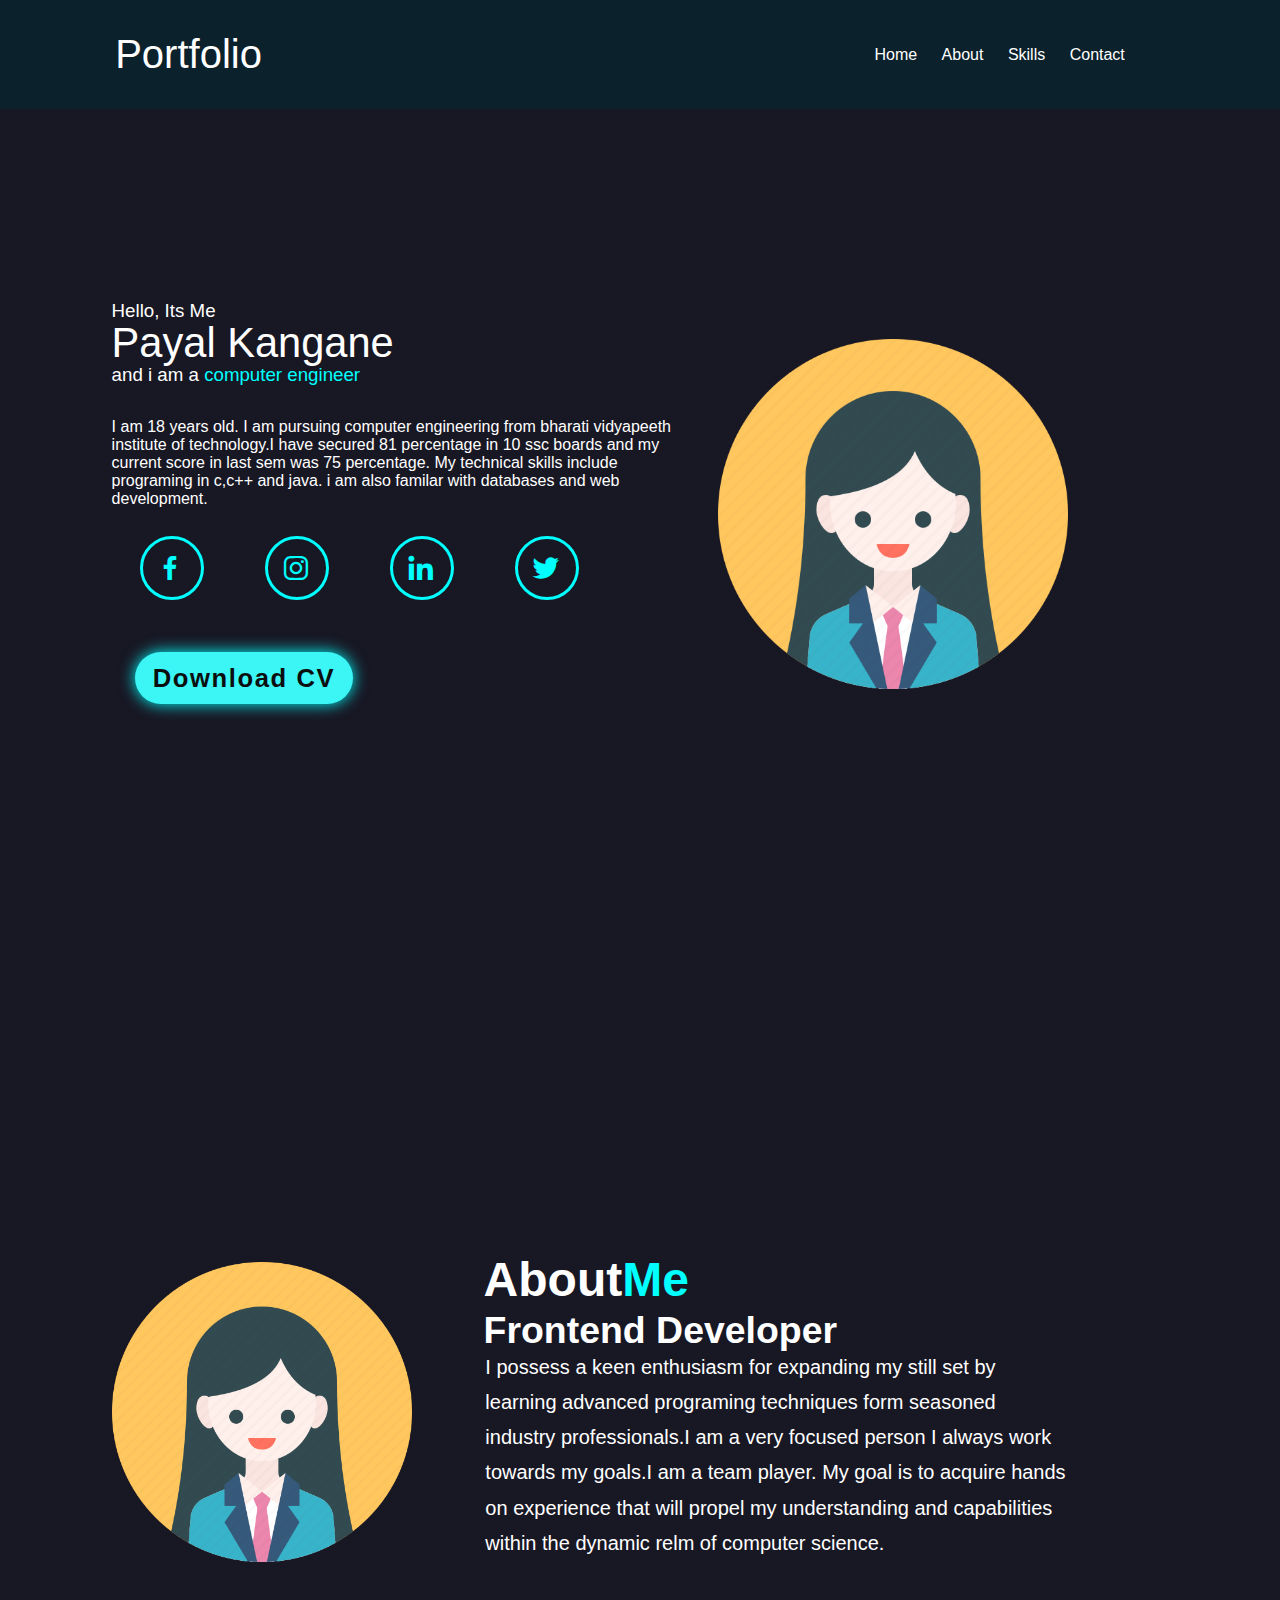
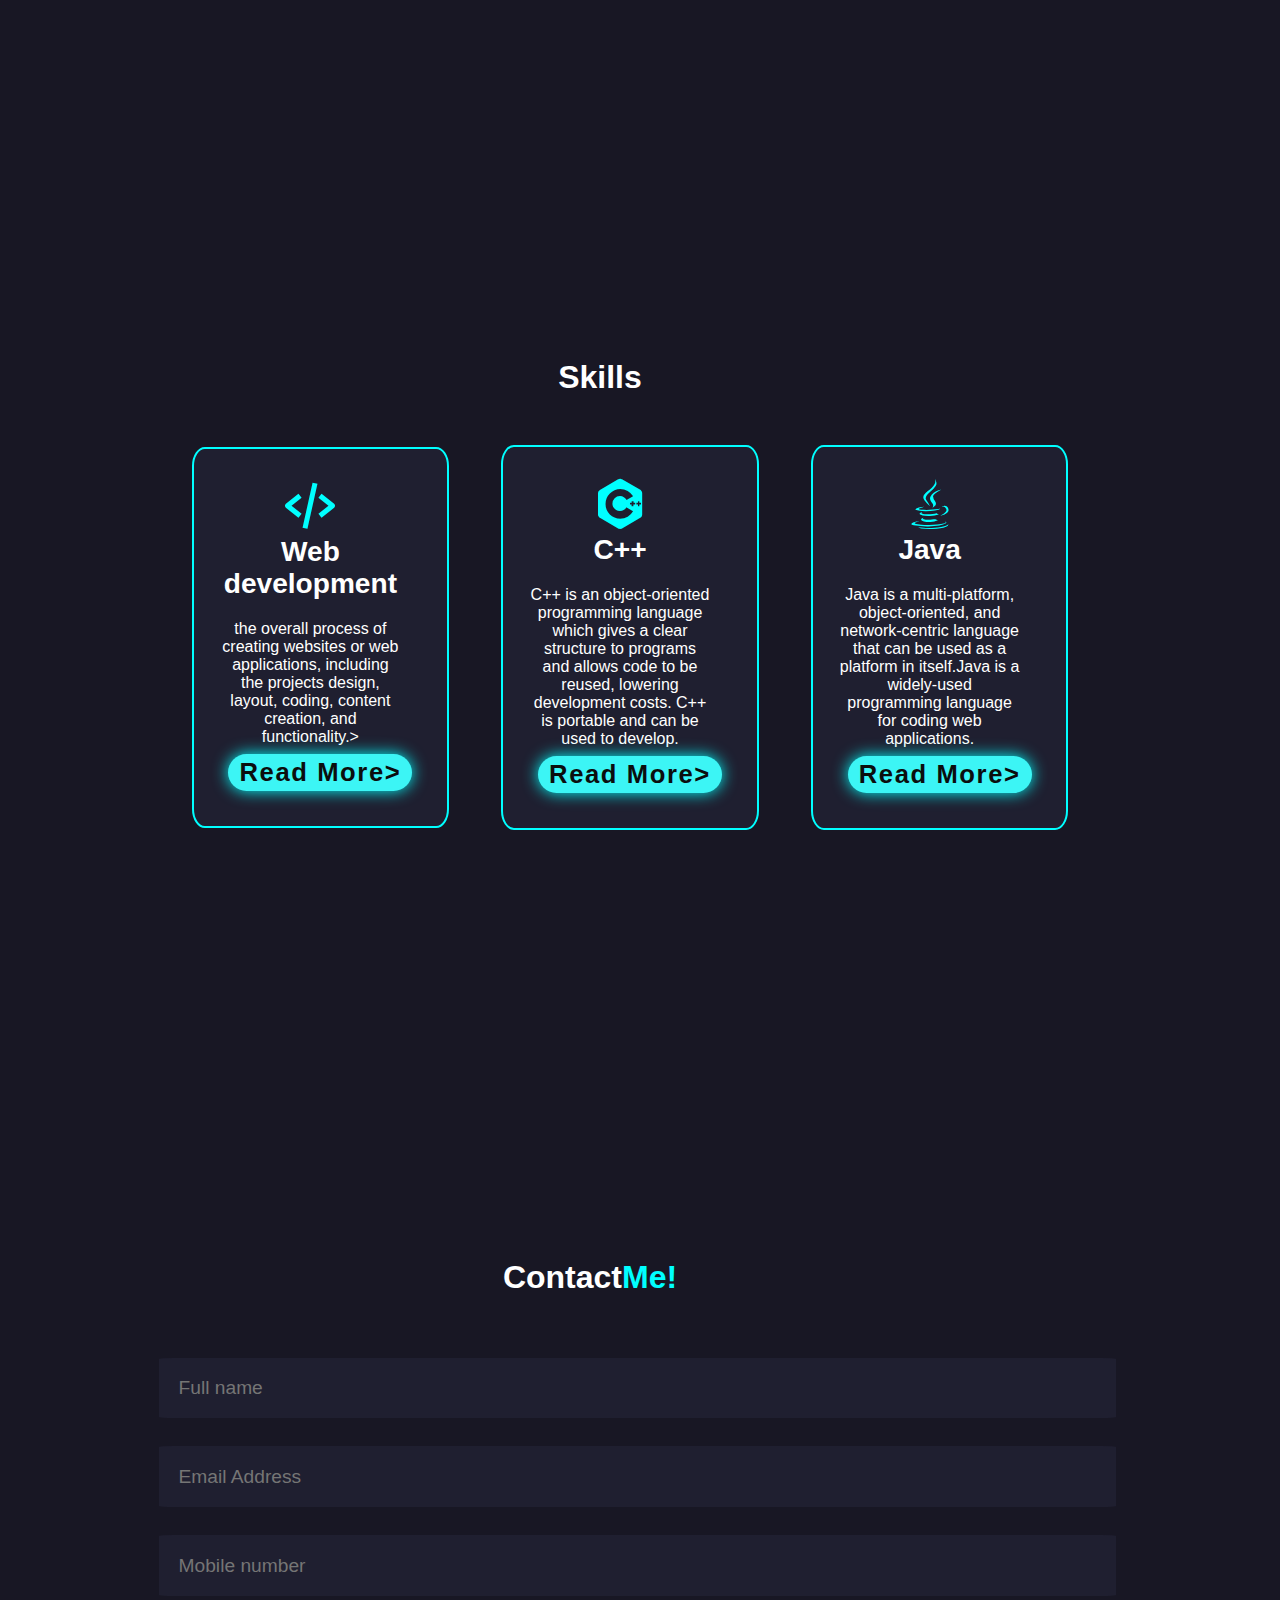
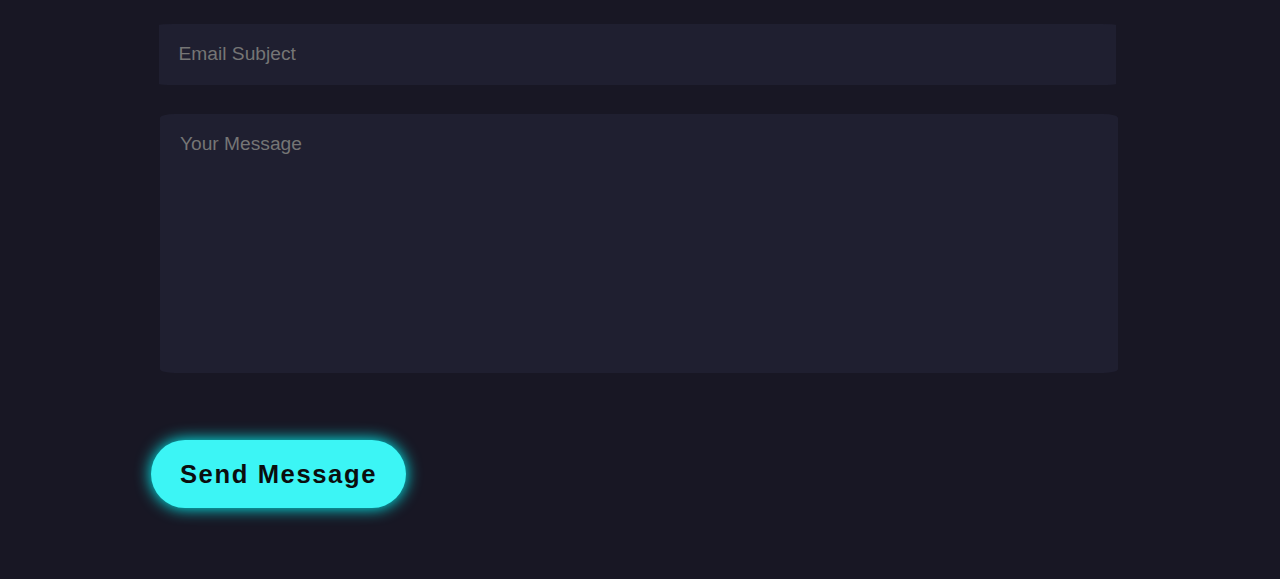
<file: info.html>
<!DOCTYPE html>
<html lang="en">
<head>
    <meta charset="UTF-8">
    <meta name="viewport" content="width=device-width, initial-scale=1.0">
    <title>Responsive personal portfolio</title>
    <link href='https://unpkg.com/boxicons@2.1.4/css/boxicons.min.css' rel='stylesheet'>
    <link rel="stylesheet" href="design.css">
</head>
<body style="background-color: rgb(24, 23, 36);">
    <header class="header">
        <a href="#" class="logo">Portfolio</a>

        <i class='bx bx-menu' id="menu-icon"></i>
       
        <nav class="navbar">
            <a class="nav-text" href="#" class="active">Home </a>
            <a class="nav-text" href="#About">About</a>
            <a class="nav-text" href="#Skills">Skills</a>
            <a class="nav-text" href="#Contact">Contact</a>
          </nav>
    </header>
   

    <section class="home" id="home">
        <div class="home-content">
            <h3>Hello, Its Me</h3>
            <h1>Payal Kangane</h1>
            <h3>and i am a <span>computer engineer</span> </h3>
            <p>I am 18 years old. I am pursuing computer engineering from bharati vidyapeeth institute 
                of technology.I have secured 81 percentage in 10 ssc boards and my current score in last sem 
                was 75 percentage.
            My technical skills include programing in c,c++ and java.
            i am also familar with databases and web development.</p>
        
        
            <div class="social-media">
            <a href="#"><i class='bx bxl-facebook'></i></a>
            <a href="#"><i class='bx bxl-instagram'></i></a>
            <a href="#"><i class='bx bxl-linkedin'></i></a>
            <a href="#"><i class='bx bxl-twitter'></i></a>
        </div>
        <a href="#" class="btn">Download CV</a>
    </div>
   
   
    <div class="home-img">
    <img class= "bg-image" src="girl2.webp">
</div>
</section>





<section class="About" id="About">
    <div class="About-img">
        <img src="girl2.webp" alt="">
    </div>

    <div class="about-content">
        <div class="heading"><h2>About<span>Me</span></h2>
        <h3>Frontend Developer</h3>
        <p style="color:white"> I possess a keen enthusiasm for expanding my still set by learning  advanced programing techniques form
        seasoned industry professionals.I am a very focused person I always work towards my goals.I am a team player.
         My goal is to acquire hands on experience that will propel my understanding and capabilities 
    within the dynamic relm of computer science.</p>
        </div>
    </div>
</section>




<section class="Skills" id="Skills">
    <h2 class="heading">Skills </h2>

        <div class="skills-container">
            <div class="skills-box">
                <i class='bx bx-code-alt'></i>       
                <h3> Web development</h3>
                <p>the overall process of creating websites or web 
                applications, including the projects design,
                 layout, coding, content creation, and functionality.></p>
                <a href="#" class="btn">Read More></a>
            </div>

                <div class="skills-box">
                <i class='bx bxl-c-plus-plus'></i>
                 <h3> C++</h3>
                 <p>C++ is an object-oriented programming language which
                     gives a clear structure to programs and allows code to be reused,
                     lowering development costs. C++ is portable and can be used to 
                     develop.</p>
                <a href="#" class="btn">Read More></a>
            </div>

            
             <div class="skills-box">
                <i class='bx bxl-java'></i>
                <h3>Java</h3>
                <p>Java is a multi-platform, object-oriented, and network-centric
                     language that can be used as a platform in itself.Java is a widely-used programming 
                     language for coding web applications.</p>
                <a href="#" class="btn">Read More></a>
                </div>
            </section>


            <section class="Contact" id="Contact">
                <h2 class="heading">Contact<span>Me!</span></h2>
                <form action="#">
                 <div class="input-box">
                    <input type="text" placeholder="Full name">
                    <input type="email" placeholder="Email Address">
                 </div>

                 <div class="input-box">
                    <input type="number" placeholder="Mobile number">
                    <input type="text" placeholder="Email Subject">
                 </div>

                 <textarea name="" id="" cols="30" rows="10" placeholder="Your Message"></textarea>
                 <input type="submit" value="Send Message" class="btn">
                </form>
            </section>
</body>
</html>
</file>
<file: design.css>
*{
    margin: 0;
    padding: 0;
    box-sizing: border-box;
    font-family: 'Poppins',sans-serif;
    text-decoration: none;
    border: none;
    outline: none;
    scroll-behavior: smooth;
    margin-right:20px;
}
html{
    font-size: 100%;
    overflow-x: hidden;
}
section{
    min-height: 100vh;
    padding: 10rem 9% 2rem;
}
.header{
    position: fixed;
    top: 0;
    left:0;
    width: 100%;
    padding: 2rem 9%;
    display: flex;
    justify-content: space-between;
    align-items: center;
    z-index: 100;
    background-color: rgb(11, 33, 44);
}
.logo{
    font-size: 2.5rem;
    color: white;
    font-weight: 400;
    cursor: default;
   
}
.nav-text{
    color: white;
}
.navbar a:hover,
.navbar a.active{
    color: aqua;

}
#menu-icon{
    font-size: 3.6rem;
    color: white;
    display: none;
}
.home-content{
    color: white;
    flex:1;
}
.home{
    display: flex;
    justify-content: center;
    align-items: center;

}
.bg-image{
    display: flex;
    height: 350px;
    width: 350px;
   
}
.home-content h3{
    font: size 4%;
    font-weight: 400;
}
.home-content h3:nth-of-type(2){
    margin-bottom: 2rem;
}
span{
    color: aqua;
}
.home-content h1{
    font-size: 2.6rem;
    font-weight: 200;
    line-height: 1.0;
}
.home-content p{
    font-size: 1.6;
}

.social-media a{
    display: inline-flex;
    justify-content: center;
    align-items: center;
    width: 4rem;
    height: 4rem;
    background: transparent;
    border: .2rem solid aqua ;
    border-radius: 60%;
    font-size: 2rem;
    color: aqua;
    margin: 5%;
    transition: .5s ease;
    padding-left: 3%;
}

.social-media a:hover{
    background: aqua;
    color: black;
    box-shadow: 0 0 1rem;
}
.btn{
    display: inline-block;
    padding: 2% 3%;
    background: rgb(60, 245, 245);
    border-radius: 4rem;
    box-shadow: 0 0 1rem aqua;
    font-size: 1.6rem;
    color: rgb(11, 14, 14);
    letter-spacing: .1rem;
    font-weight: 600;
    transition: .5s ease;
    margin: 4%;
}
.btn:hover{
    box-shadow: none;
}

.about-content{
    display: flex;
    justify-content: space-between;
    align-items: center;
    gap: 2%
}
.About{
    display: flex;
    justify-content: center;
    align-items: center;
    gap: 2rem;

}

.About-img img{
    width: 300px;
    height: 300px;
}
.heading{
    text-align: center;
    font-size: 200%;
    color: white;
    line-height: 110%;
}
.about-content h2{
    text-align: left;
    line-height: 30px ;
}
.about-content h3{
    text-align: left;
    margin-top: 3%;
}
.about-content p{
    font-size: 20px;
    margin: 0.3%;
    text-align: left;
}
.Skills h2{
    margin-bottom: 5%;
}
.skills-container{
    display: flex;
    justify-content: start;
    align-items: center;
    flex-wrap: wrap;
    gap: 2rem;
    padding-left: 80px;
}
.skills-container .skills-box{
    display: flex;
    flex-direction: column;
    justify-content: left;
    flex: 1 1 10rem ;
    background-color: rgb(50, 50, 50);
    padding: 1% 1% 1%;
    border-radius: 10%;
    text-align: center;
    border: 2px solid aqua;
}
.skills-box{
    color: white;
    font-size: 150%;
}
.skills-container i{
    font-size: 60px;
    color: aqua;
}
.skills-container p{
    font-size: medium;
    margin-top: 10%;
}
.skills-container .skills-box{
    flex: 1 1 0rem;
    background: rgb(31, 31, 48);
    padding: 3% 3% 3%;
    border-radius: 5%;
    text-align: center;
    transition: .5s ease ;
}
.skills-container .skills-box:hover{

    border-color: aqua;
    transform: scale(1.02);
}
.Contact h2{
    margin-bottom: 3rem;
}
.Contact form .input-box input,
.Contact form textarea{
    width: 98%;
    padding: 2%;
    font-size: 120%;
    font-weight: 400;
    background: rgb(31, 31, 48);
    border-radius: 1.5%;
    margin: 1.5% 0;
    margin-left: 5%;
    color: white;
}
.Contact form .input-box input{
    width: 100%;
}
.Contact form textarea{
    resize: none;
}
.Contact form .btn{
    margin-top: 5%;
    cursor: pointer;
    
}
@media (max-width: 1200px) {
    html {
        font-size: 55%;
    }
}

@media (max-width: 991px) {
    .header {
        padding: 2rem 3%;
    }
    section {
        padding: 10rem 3% 2rem ;
    }
    .Skills{
        padding-bottom: 7rem;
    }
}

@media (max-width: 768px) {
    #menu-icon {
        display: block;
    }

    .navbar {
        position: absolute;
        top: 100%;
        left: 0%;
        width: 100%;
        padding: 1rem 3%;
        background:  rgb(31, 31, 48);
        border-top: .1rem solid rgba(0, 0, 0, 2 );
        box-shadow: 0 .5rem 1rem rgba(0, 0, 0, 2 );
        display: none;
    }

    .navbar.active{
        display: block;
    }

    .navbar a{
        display: block;
        font-size: 2rem;
        margin: 3rem 0;
    }

    .home{
        flex-direction: column;
    }
    .home-content h3{
        font-size: 2.6rem;
    }
    .home-content h1{
        font-size: 5rem;
    }
    .bg-image img{
        width: 70vw;
        margin-top: 4rem;
    }
    .About{
        flex-direction: column-reverse;
    }
    .About-img{
        width: 70vw;
        margin-top: 4rem;
    }
    .Skills h2{
        margin-bottom: 3rem ;
    }
    
     @media (max-width: 450px){
        html{
            font-size: 50%;
        }
        .Contact form .input-box input{
            width: 100%;
        }
    }
    @media(maxwidth: 365px){
        .bg-image img{
            width: 90vw;
        }
        .About-img img{
            width: 90vw ;
        }
    }
}
</file>
